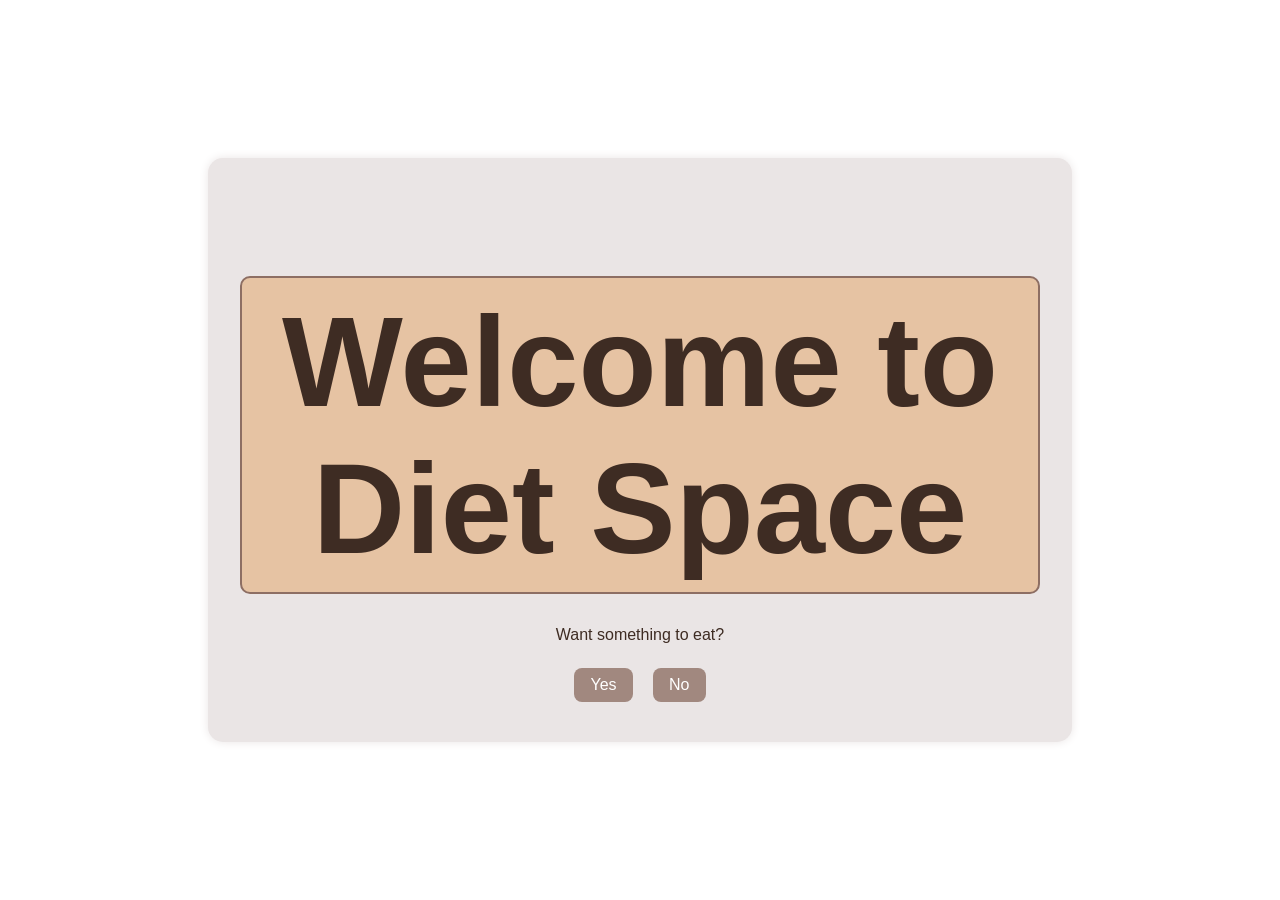
<file: diet.html>
<!DOCTYPE html>
<html lang="en">
  <head>
    <meta charset="UTF-8" />
    <meta name="viewport" content="width=device-width, initial-scale=1.0" />
    <title>Welcome to Diet Space</title>
    <link rel="stylesheet" href="diet.css" />
  </head>
  <body>
    <div class="container">
      <h1>Welcome to Diet Space</h1>
      <div class="question">
        <p>Want something to eat?</p>
        <button onclick="handleAnswer('yes')">Yes</button>
        <button onclick="handleAnswer('no')">No</button>
      </div>
      <div id="response" class="hidden"></div>
      <div id="explore" class="hidden">
        <button onclick="showMenu()">Explore Menu</button>
      </div>
      <div id="menu" class="hidden">
        <div class="diet-option" onclick="showRecipe('keto')">Keto Diet</div>
        <div class="diet-option" onclick="showRecipe('vegan')">Vegan Diet</div>
        <div class="diet-option" onclick="showRecipe('highProtein')">
          High Protein
        </div>
        <div class="diet-option" onclick="showRecipe('lowFat')">Low Fat</div>
        <div class="diet-option" onclick="showRecipe('mediterranean')">
          Mediterranean
        </div>
      </div>
      <div id="recipes" class="hidden">
        <button onclick="backToMenu()">Back</button>
        <div id="recipeContent"></div>
      </div>
    </div>

    <script src="diet.js"></script>
  </body>
</html>
</file>
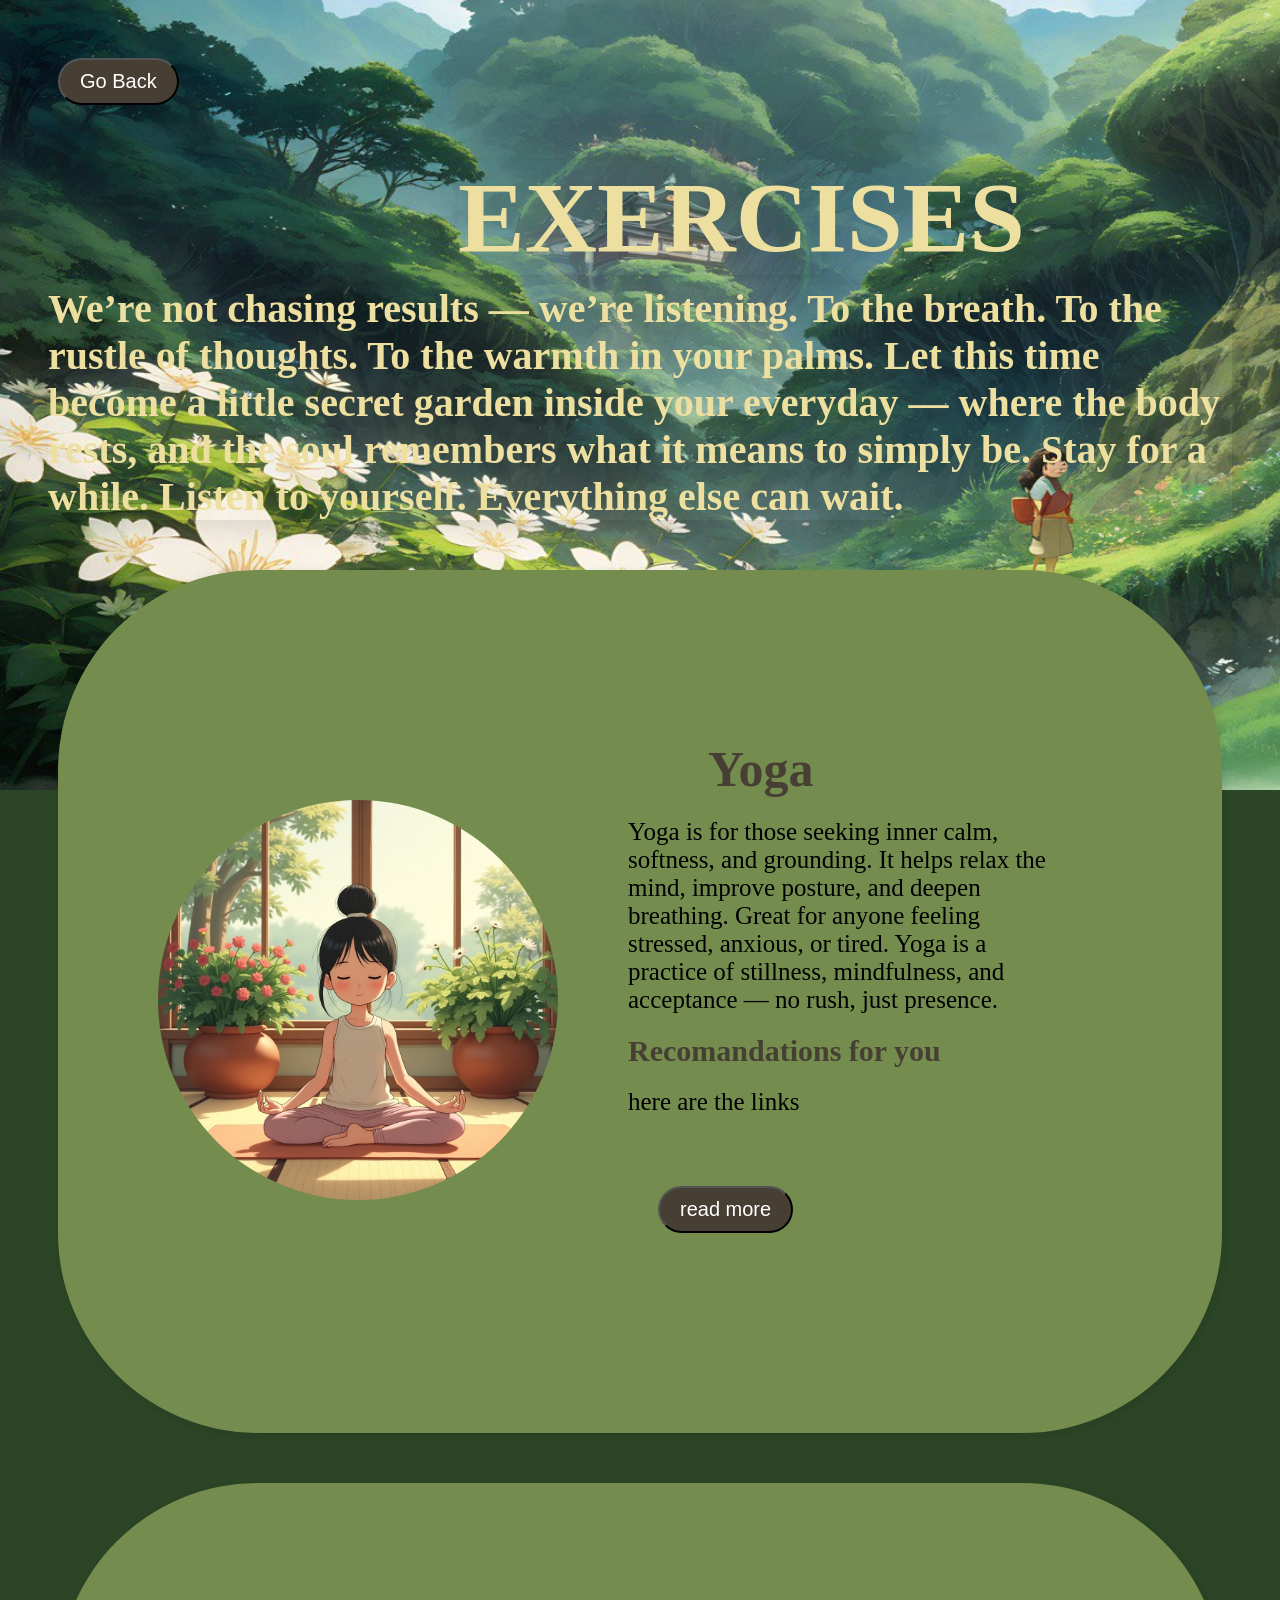
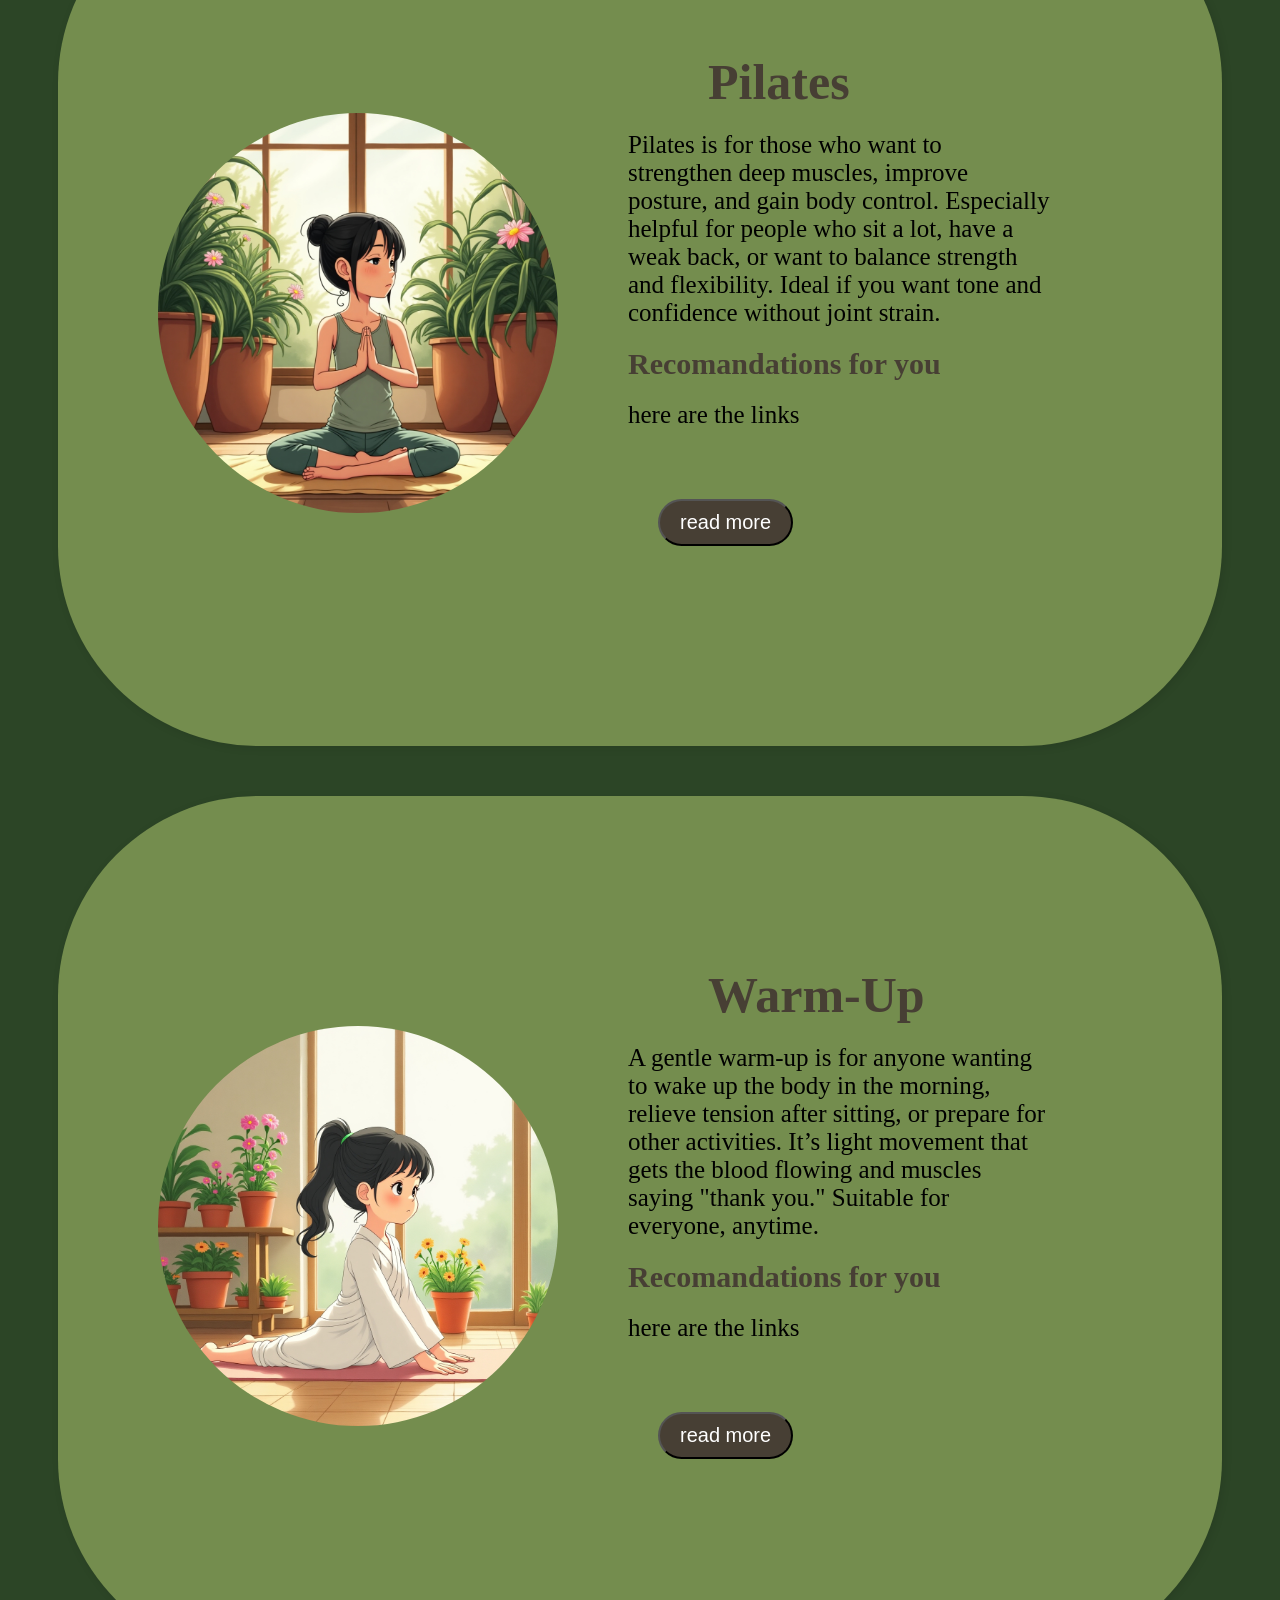
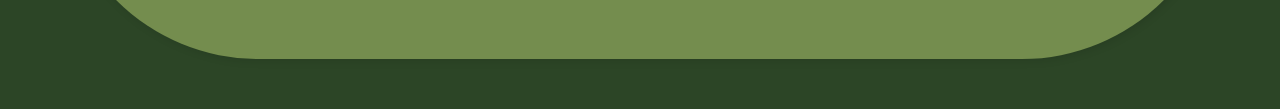
<file: exercise.html>
<!DOCTYPE html>
<html lang="en">
  <head>
    <meta charset="UTF-8" />
    <meta name="viewport" content="width=device-width, initial-scale=1.0" />
    <meta http-equiv="X-UA-Compatible" content="ie=edge" />
    <title>Exercise</title>
    <link rel="stylesheet" href="exercise.css" />
    <link rel="index" href="index.html" />
    <!--This links your new page to the main page-->
    <link rel="additionalPage" href="additionalpage.html" />
    <style>
    body { 
      background-image: url("assets/5211139985980388081.jpg"); 
      background-image: cover; 
      background-repeat: no-repeat; 
      background-position: relative;
      background-size: 1600px 790px;
    } 
    </style>
<button onclick="history.back();">Go Back</button>
  </head>
  <h1>EXERCISES</h1>
  <h2>
    We’re not chasing results — we’re listening. To the breath. To the rustle of
    thoughts. To the warmth in your palms. Let this time become a little secret
    garden inside your everyday — where the body rests, and the soul remembers
    what it means to simply be. Stay for a while. Listen to yourself. Everything
    else can wait.
  </h2>

  <link rel="stylesheet" href="./exercise.css" />
  <!--first card-->
  <div class="card">
    <!-- inside of card -->
    <div class="circle">
      <img src="assets/Flux_Dev_A_serene_girl_with_delicate_facial_features_and_pale__3.jpg"/>
    </div>
    <div class="info">
      <h3>Yoga</h3>
      <p>
        Yoga is for those seeking inner calm, softness, and grounding. It helps
        relax the mind, improve posture, and deepen breathing. Great for anyone
        feeling stressed, anxious, or tired. Yoga is a practice of stillness,
        mindfulness, and acceptance — no rush, just presence.
      </p>
      <h4>Recomandations for you</h4>
      <p>
        here are the links
        <div id="moreTextyoga" class="hidden">
          <ul>
            <li><a href="https://youtu.be/C2RAjUEAoLI?si=vnM89dB4byXfdXmw" target="_blank">Yoga Video 1</a></li>
            <li><a href="https://youtu.be/UxU8OCsNbYY?si=_sV5CQCyZr9AkLcx" target="_blank">Yoga Video 2</a></li>
          </ul>
        </div>
      </p>
      
        <button id="yoga">read more</button>
        
      </div>
    </div>
  </div>
  <!--Java for first-->
  <script>
    const yoga = document.getElementById("yoga");
    const moreTextyoga = document.getElementById("moreTextyoga");

    yoga.addEventListener("click", () => {
      if (moreTextyoga.classList.contains("hidden")) {
        moreTextyoga.classList.remove("hidden");
        yoga.textContent = "hide";
      } else {
        moreTextyoga.classList.add("hidden");
        yoga.textContent = "read more";
      }
    });
  </script>

  <!-- second card-->
  <div class="card2">
    <!-- inside of card -->
    <div class="circle2">
      <img src="assets/Flux_Dev_A_serene_girl_with_delicate_facial_features_and_pale__0.jpg"/>
    </div>
    <div class="info2">
      <h3>Pilates</h3>
      <p>
        Pilates is for those who want to strengthen deep muscles, improve
        posture, and gain body control. Especially helpful for people who sit a
        lot, have a weak back, or want to balance strength and flexibility.
        Ideal if you want tone and confidence without joint strain.
      </p>
      <h4>Recomandations for you</h4>
      <p>
          here are the links
          <div id="moreTextpilates" class="hidden">
          <ul>
            <li><a href="https://youtu.be/zbK-HgqWClA?si=HHEkFYwKlX6Mygut" target="_blank">Pilates Video 1</a></li>
            <li><a href="https://youtu.be/_y39T5jQfFM?si=8sYfH3I97ZfSpGkA" target="_blank">Pilates Video 2</a></li>
          </ul>
          </div>
        </p>
        <button style="font-size: 20px;padding: 10px 20px;"id="pilates">read more</button>
    </div>
  </div>
<!--Java script for second -->
<script>
  const pilates = document.getElementById("pilates");
  const moreTextpilates = document.getElementById("moreTextpilates");

  pilates.addEventListener("click", () => {
    if (moreTextpilates.classList.contains("hidden")) {
      moreTextpilates.classList.remove("hidden");
      pilates.textContent = "hide";
    } else {
      moreTextpilates.classList.add("hidden");
      pilates.textContent = "read more";
    }
  });
</script>

  <!-- third card-->
  <div class="card3">
    <!--here is third card inside-->
    <div class="circle3">
      <img src="assets/Flux_Dev_A_serene_illustration_of_a_young_girl_with_delicate_f_2.jpg"/>
    </div>
    <div class="info3">
    <h3>Warm-Up</h3>
    <p>
      A gentle warm-up is for anyone wanting to wake up the body in the morning,
      relieve tension after sitting, or prepare for other activities. It’s light
      movement that gets the blood flowing and muscles saying "thank you."
      Suitable for everyone, anytime.
    </p>
    <h4>Recomandations for you</h4>
      <p>
          here are the links
          <div id="moreTextwarmup" class="hidden">
            <ul>
              <li><a href="https://youtu.be/-p0PA9Zt8zk?si=CCKz--w85ISV6Hr_" target="_blank">Warm-up Video 1</a></li>
              <li><a href="https://youtu.be/AUsbthQ9W-I?si=PkU-DTAaRUbTfQA6" target="_blank">Warm-up Video 2</a></li>
            </ul>
            </div>
        </p>
        <button style="font-size: 20px;padding: 10px 20px;"id="warmup">read more</button>
      </div>
    </div>
  <!--Java for third-->
  <script>
    const warmup = document.getElementById("warmup");
    const moreTextwarmup = document.getElementById("moreTextwarmup");

    warmup.addEventListener("click", () => {
      if (moreTextwarmup.classList.contains("hidden")) {
        moreTextwarmup.classList.remove("hidden");
        warmup.textContent = "hide";
      } else {
        moreTextwarmup.classList.add("hidden");
        warmup.textContent = "read more";
      }
    });
  </script>
</html>
</file>
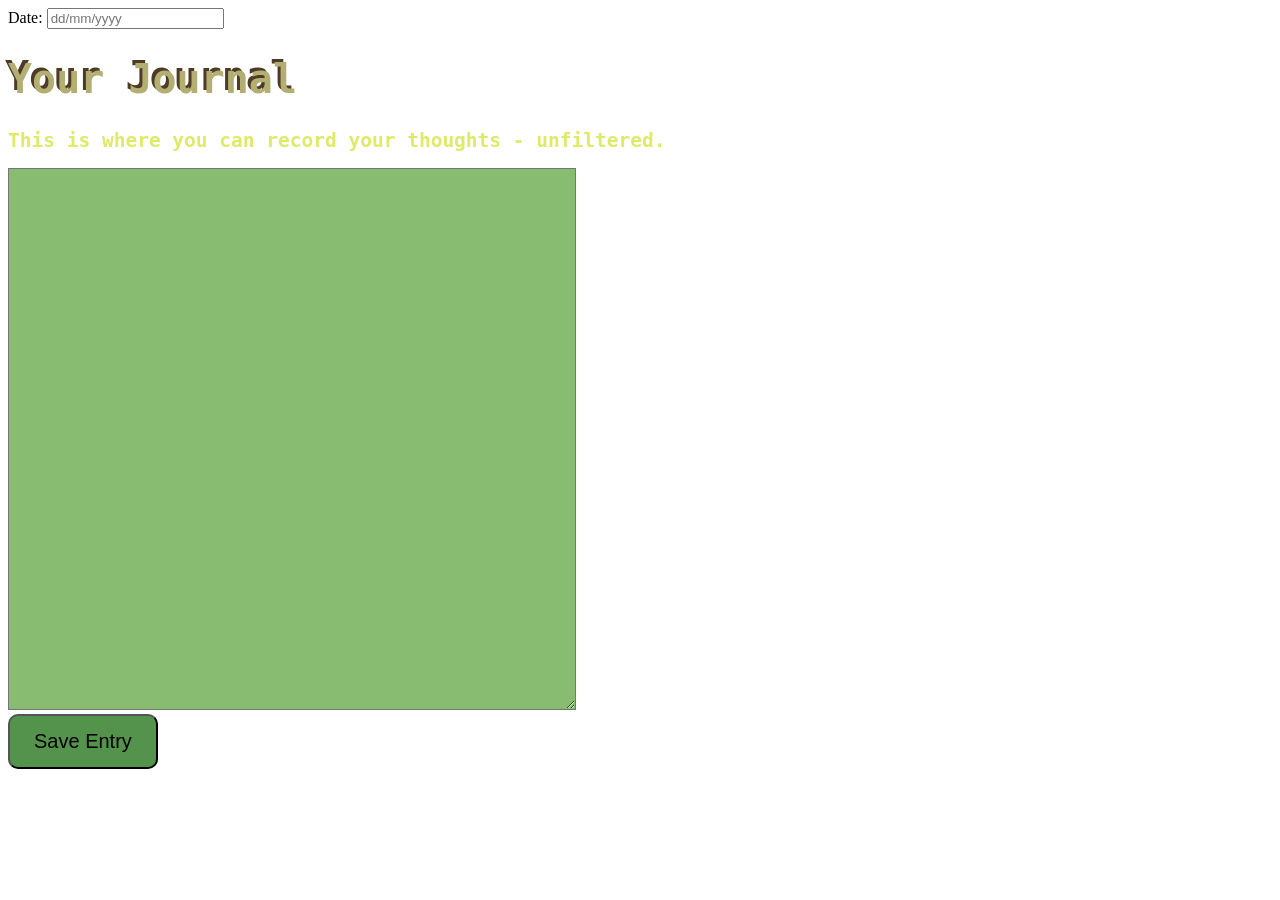
<file: journal.html>
<!DOCTYPE html>
<html lang="en">
  <head>
    <meta charset="UTF-8" />
    <meta name="viewport" content="width=device-width, initial-scale=1.0" />
    <meta http-equiv="X-UA-Compatible" content="ie=edge" />
    <title>Journal</title>
    <link rel="stylesheet" href="journal.css" />

    <link rel="index" href="index.html" />

    <link rel="additionalPage" href="additionalpage.html" />
    <div class= "date-container">
    <div class="date-button">
      Date: <input type="text" placeholder="dd/mm/yyyy"
    </div>

    <style>
      body {
        background-image: url("https://i.pinimg.com/1200x/53/36/89/5336894f904692589438833645d553ad.jpg"); /* image file */
        background-size: cover; /* make it fill the screen */
        background-repeat: no-repeat; /* so no repeating image */
        background-position: center;
        height: 660px;
      }
    </style>
  </head>
  <body>
    <h1>Your Journal</h1>
    <h2>This is where you can record your thoughts - unfiltered.</h2>

    <textarea class="entry"></textarea><br />
    <button class="save-button" onclick="save()">Save Entry</button>
    <div id="output"></div>

    <script>
      function save() {
        const button = document.querySelector(".save-button");
        button.textContent = "Entry Saved!";
      }
    </script>
  </body>
</html>
</file>
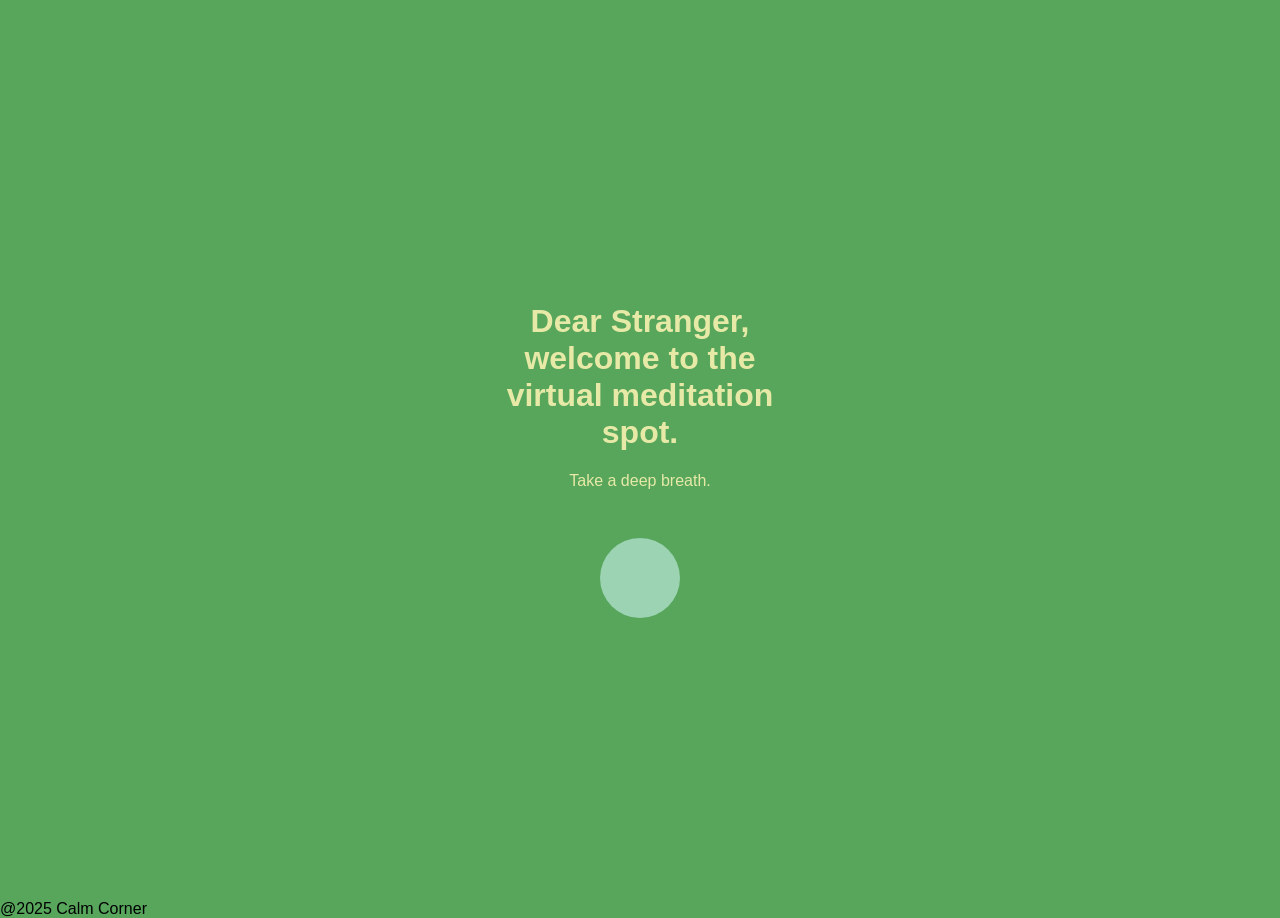
<file: meditation.html>
<!DOCTYPE html>
<html lang="en">
  <head>
    <meta charset="UTF-8" />
    <meta name="viewport" content="width=device-width, initial-scale=1.0" />
    <meta http-equiv="X-UA-Compatible" content="ie=edge" />
    <title>Meditation Corner</title>
    <link rel="stylesheet" href="meditation.css" />
    <link rel="index" href="index.html" />
    <link rel="additionalPage" href="additionalpage.html" />
</head>
<body>
<div class="container">
  <div class="text-section">
    <h1>Dear Stranger,
      welcome to the virtual meditation spot.</h1>
    <p>
    Take a deep breath.
    </p>
  </div>
  <div class="circle"></div>
</div>
<footer>@2025 Calm Corner</footer>
</html>
</file>
<file: diet.css>
body {
  height: 100%;
  margin: 0;
  padding: 0;
  overflow: hidden;
}

body {
  font-family: "Segoe UI", sans-serif;
  background: url("https://i.pinimg.com/736x/60/ce/ba/60ceba9ef67b2c658937b128e11a5fe1.jpg");

  color: #3e2c23;
  background-position-x: 300px;
  background-position-y: 600px;
  background-size: 98%;
  background-position: center;
  background-repeat: no-repeat repeat;
  background-attachment: fixed;
  min-height: 100vh;
  margin: 0;
  display: flex;
  justify-content: center;
  align-items: center;
  font-family: "Inter", sans-serif;
}

.content-box {
  background-color: rgba(255, 255, 255, 0.85);
  padding: 2rem;
  border-radius: 1rem;
  box-shadow: 0 4px 12px rgba(0, 0, 0, 0.1);
  text-align: center;
  max-width: 95%;
  width: 600px;
}

@media (max-width: 768px) {
  .content-box {
    padding: 1.5rem;
  }
}

@media (max-width: 480px) {
  .content-box {
    padding: 1rem;
  }
}

.container {
  text-align: center;
  padding: 2rem;
  background-color: rgb(234, 229, 229);

  width: 90%;
  max-width: 800px;
  border-radius: 15px;
  box-shadow: 0 0 10px rgb(234, 229, 229);

  min-height: 100px;
  display: flex;
  flex-direction: column;
  justify-content: space-between;
}

h1 {
  font-size: 8rem;
  font-weight: bold;
  margin-bottom: 1rem;
  border: 2px solid #8d6e63;
  padding: 10px;
  border-radius: 10px;
  background-color: #e6c3a3;
}

button {
  padding: 0.5rem 1rem;
  margin: 0.5rem;
  border: none;
  border-radius: 8px;
  background-color: #a1887f;
  color: white;
  font-size: 1rem;
  transition: transform 0.2s, background-color 0.3s;
  cursor: pointer;
}

button:hover {
  transform: scale(1.05);
  background-color: #8d6e63;
}

.diet-option {
  display: inline-block;
  margin: 10px;
  padding: 15px;
  background-color: #d7ccc8;
  border: 1px solid #8d6e63;
  border-radius: 12px;
  width: 40%;
  transition: all 0.3s ease;
  cursor: pointer;
}

.diet-option:hover {
  background-color: #a1887f;
  color: white;
  transform: rotate(-2deg) scale(1.05);
}

.hidden {
  display: none;
}

#recipeContent {
  padding: 1rem;
  text-align: left;
  background-color: #f5f5f5;
  border-radius: 10px;
  margin-top: 1rem;
}
</file>
<file: exercise.css>
h1 {
  font-size: 100px;
  margin: 5px 450px;
  color: #eddf9f;
  box-shadow: 2px 2px 8px rgba(0, 0, 0, 0.1);
}
h1:hover {
  color: #2b261e;
}
h2 {
  font-size: 40px;
  margin: 10px 40px;
  color: #eddf9f;
  box-shadow: 10px 10px 20px rgba(0, 0, 0, 0.1);
}

.card {
  background-color: #748d4e;
  border-radius: 200px;
  padding: 100px;
  margin: 50px 50px;
  display: flex;
  align-items: center;
  justify-content: space-between;
  box-shadow: 2px 2px 8px rgba(0, 0, 0, 0.1);
}
.card2 {
  background-color: #748d4e;
  border-radius: 200px;
  padding: 100px;
  margin: 50px 50px;
  display: flex;
  align-items: center;
  justify-content: space-between;
  box-shadow: 2px 2px 8px rgba(0, 0, 0, 0.1);
}
.card3 {
  background-color: #748d4e;
  border-radius: 200px;
  padding: 100px;
  margin: 50px 50px;
  display: flex;
  align-items: center;
  justify-content: space-between;
  box-shadow: 2px 2px 8px rgba(0, 0, 0, 0.1);
}
.info {
  font-size: 20px;
  margin: 50px;
}
.info2 {
  font-size: 20px;
  margin: 50px;
}

.info3 {
  font-size: 20px;
  display: block;
  flex-direction: column;
  gap: 10px;
  margin: 50px;
}
.hidden {
  display: none;
}
img {
  length: 400px;
  width: 400px;
  border-radius: 500px;
}

body {
  background-color: #2c4526;
  length: 3000x;
}

button {
  margin: 50px 50px;
  text-align: center;
  border-radius: 30px;
  background-color: #473f34;
  color: #ffffff;
  font-size: 20px;
  padding: 10px 20px;
}
h3 {
  font-size: 50px;
  margin: 20px 100px;
  color: #473f34;
}
h4 {
  font-size: 30px;
  margin: 20px;
  color: #473f34;
}

p {
  font-size: 25px;
}
<style > .hidden {
  display: none;
}
a {
  color: #eddf9f;
}
li {
  color: #473f34;
}
p {
  margin: 20px;
}
</file>
<file: journal.css>
.entry {
  height: 480px;
  width: 40%;
  font-size: 20px;
  padding: 30px;
  background-color: rgb(136, 189, 113);
}

body {
  background-image: url("https://i.pinimg.com/1200x/53/36/89/5336894f904692589438833645d553ad.jpg"); /* image file */
  background-image: cover; /* make it fill the screen */
  background-repeat: no-repeat; /* so no repeating image */
  background-position: center;
}
.save-button {
  background-color: #53934b;
  font-size: 20px;
  border-radius: 10px;
  padding: 14px 24px;
  transition: transform 0.2s;
}
.save-button:hover {
  transform: translateY(-5px);
}
h1 {
  color: rgb(179, 175, 115);
  text-shadow: -3px -3px rgb(78, 59, 37);
  font-size: 40px;
  font-family: monospace;
  .highlight {
    background-color: rgb(78, 59, 37);
    padding: 4px 8px;
  }
}
h2 {
  color: rgb(223, 234, 103);
  font-family: monospace;
}
</file>
<file: meditation.css>
html,
body {
  height: 100%;
  margin: 0;
  background: #57a65c;
  font-family: sans-serif;
}

.container {
  display: flex;
  justify-content: center;
  align-items: center;
  flex-direction: column;
  height: 100%;
  gap: 2rem;
  text-align: center;
}

.text-section {
  max-width: 300px;
  color: rgb(231, 233, 167);
}

.circle {
  width: 80px;
  height: 80px;
  background: #9cd3b2;
  border-radius: 50%;
  transform-origin: center center;
  animation: pulse 8s ease-in-out infinite;
}

@keyframes pulse {
  0% {
    transform: scale(1);
    opacity: 0.7;
  }
  50% {
    transform: scale(2);
    opacity: 1;
  }
  100% {
    transform: scale(1);
    opacity: 0.7;
  }
}

.footer {
  position: absolute;
  bottom: 10px;
  width: 100%;
  text-align: center;
  color: rgb(189, 181, 211);
  font-size: 0.9rem;
}
</file>
